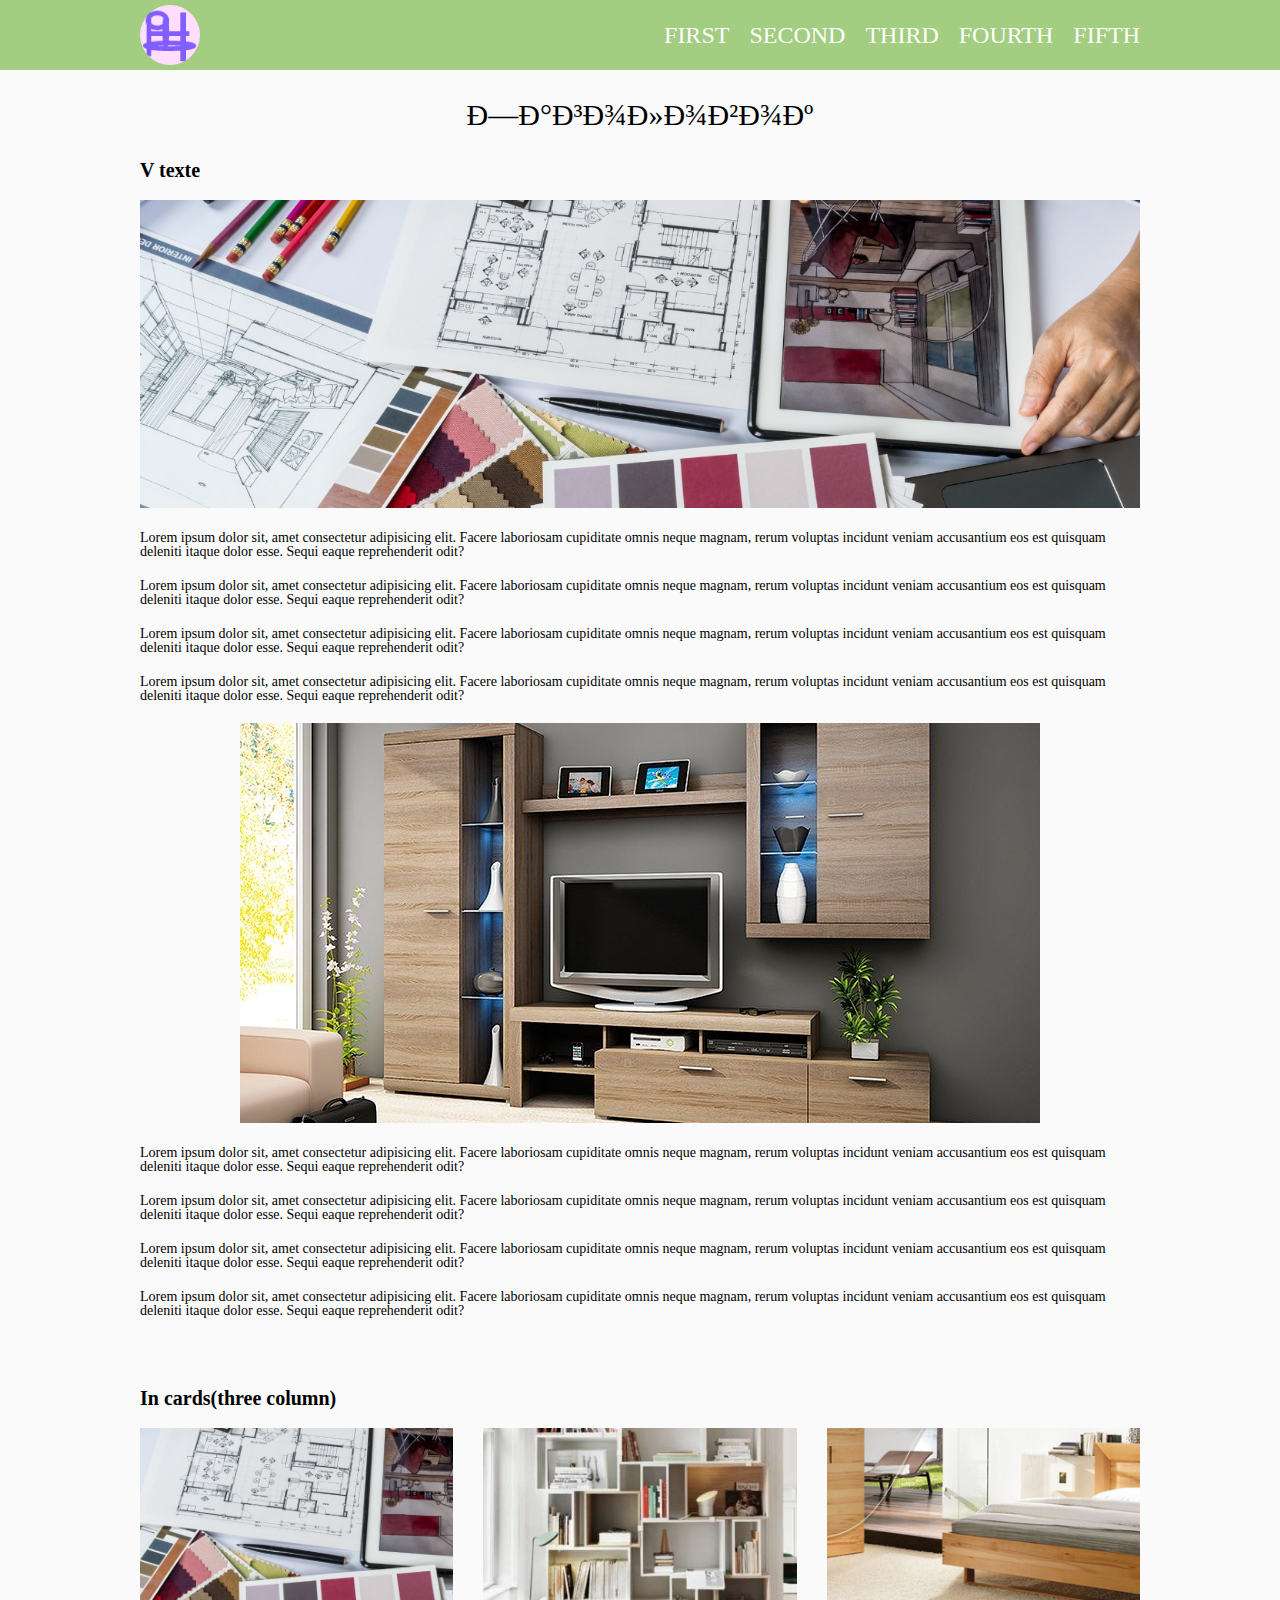
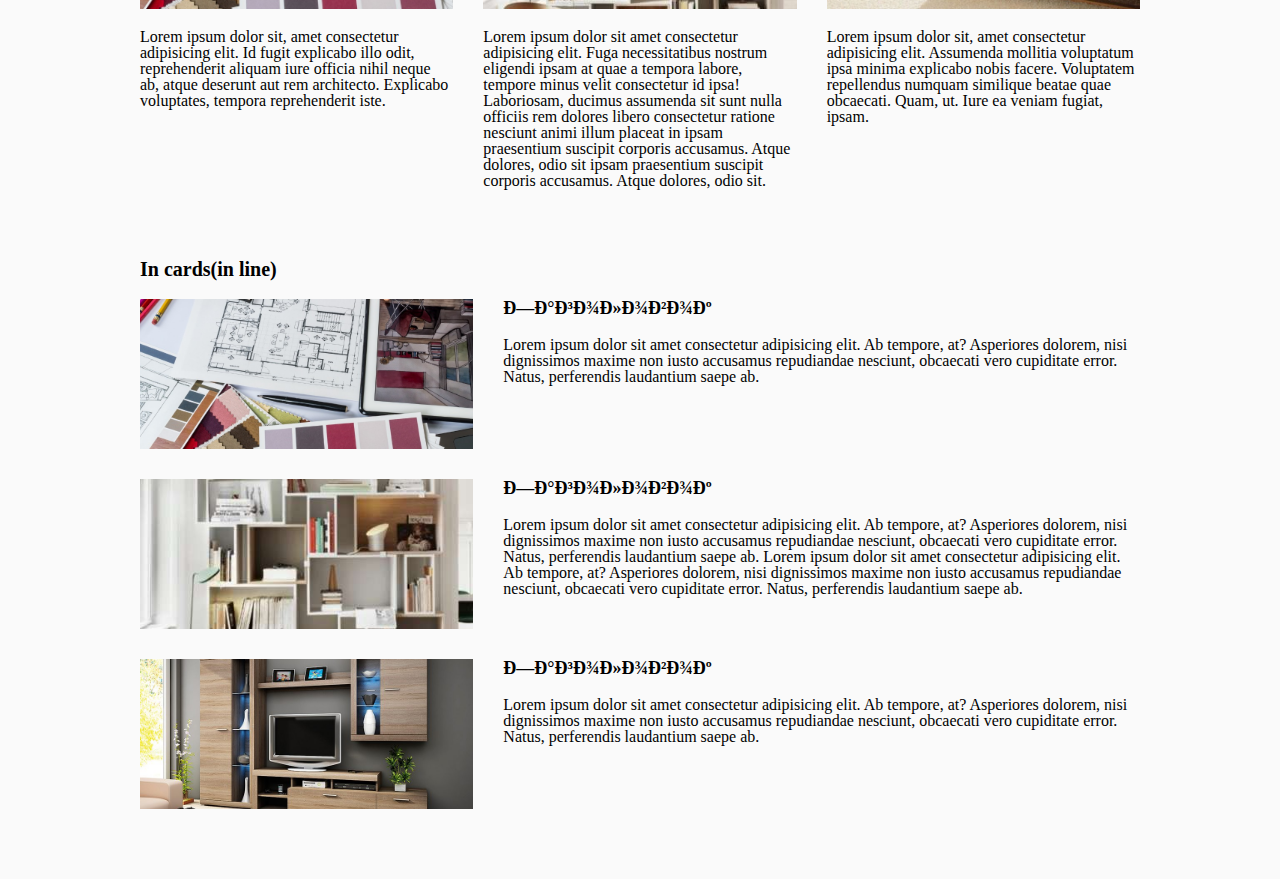
<file: index.html>
<!DOCTYPE html>
<html lang="ru">

<head>
	<title>animation</title>
	<meta charset="utf=8">
	<meta name="format-detection" content="telephone=no">
	<link rel="stylesheet" href="css/style.css">
	<meta name="viewport" content="width=device-width, initial-scale=1.0, maximum-scale=1.0, user-scalable=0">
</head>

<body>
	<div class="wrapper">
<header class="header">
	<div class="container">
		<div class="header__row">
			<a href="" class="header__logo">
				<img src="img/logo.ico" alt="#">
			</a>
			<div class="header__burger">
				<span></span>
			</div>
			<nav class="header__menu">
				<ul class="header__list">
					<li>
						<a href="" class="header__link">first</a>
					</li>
					<li>
						<a href="" class="header__link">second</a>
					</li>
					<li>
						<a href="" class="header__link">third</a>
					</li>
					<li>
						<a href="" class="header__link">fourth</a>
					</li>
					<li>
						<a href="" class="header__link">fifth</a>
					</li>
				</ul>
			</nav>
		</div>
	</div>
</header>		<div class="content">
			<div class="container">
				<h1>Заголовок</h1>
				<section class="text">
					<h2 class="text__title title">V texte</h2>
					<div class="block">
						<div class="text__img">
							<img src="img/1.jpg" alt="#">
						</div>
					</div>
					<div class="text__value">
						<p>Lorem ipsum dolor sit, amet consectetur adipisicing elit. Facere laboriosam cupiditate omnis neque
							magnam, rerum voluptas incidunt veniam accusantium eos est quisquam deleniti itaque dolor esse.
							Sequi eaque reprehenderit odit?</p>
						<p>Lorem ipsum dolor sit, amet consectetur adipisicing elit. Facere laboriosam cupiditate omnis neque
							magnam, rerum voluptas incidunt veniam accusantium eos est quisquam deleniti itaque dolor esse.
							Sequi eaque reprehenderit odit?</p>
						<p>Lorem ipsum dolor sit, amet consectetur adipisicing elit. Facere laboriosam cupiditate omnis neque
							magnam, rerum voluptas incidunt veniam accusantium eos est quisquam deleniti itaque dolor esse.
							Sequi eaque reprehenderit odit?</p>
						<p>Lorem ipsum dolor sit, amet consectetur adipisicing elit. Facere laboriosam cupiditate omnis neque
							magnam, rerum voluptas incidunt veniam accusantium eos est quisquam deleniti itaque dolor esse.
							Sequi eaque reprehenderit odit?</p>
					</div>
					<div class="block">
						<div class="text__img">
							<img src="img/2.jpg" alt="#">
						</div>
					</div>
					<div class="text__value">
						<p>Lorem ipsum dolor sit, amet consectetur adipisicing elit. Facere laboriosam cupiditate omnis neque
							magnam, rerum voluptas incidunt veniam accusantium eos est quisquam deleniti itaque dolor esse.
							Sequi eaque reprehenderit odit?</p>
						<p>Lorem ipsum dolor sit, amet consectetur adipisicing elit. Facere laboriosam cupiditate omnis neque
							magnam, rerum voluptas incidunt veniam accusantium eos est quisquam deleniti itaque dolor esse.
							Sequi eaque reprehenderit odit?</p>
						<p>Lorem ipsum dolor sit, amet consectetur adipisicing elit. Facere laboriosam cupiditate omnis neque
							magnam, rerum voluptas incidunt veniam accusantium eos est quisquam deleniti itaque dolor esse.
							Sequi eaque reprehenderit odit?</p>
						<p>Lorem ipsum dolor sit, amet consectetur adipisicing elit. Facere laboriosam cupiditate omnis neque
							magnam, rerum voluptas incidunt veniam accusantium eos est quisquam deleniti itaque dolor esse.
							Sequi eaque reprehenderit odit?</p>
					</div>
				</section>
				<section class="cards">
					<h2 class="cards__title title">In cards(three column)</h2>
					<div class="cards__row">
						<div class="cards__column">
							<div class="cards__item">
								<div class="cards__img">
									<img src="img/1.jpg" alt="">
								</div>
								<div class="cards__text">
									Lorem ipsum dolor sit, amet consectetur adipisicing elit. Id fugit explicabo illo odit,
									reprehenderit aliquam iure officia nihil neque ab, atque deserunt aut rem architecto.
									Explicabo voluptates, tempora reprehenderit iste.
								</div>
							</div>
						</div>
						<div class="cards__column">
							<div class="cards__item">
								<div class="cards__img">
									<img src="img/3.jpg" alt="">
								</div>
								<div class="cards__text">
									Lorem ipsum dolor sit amet consectetur adipisicing elit. Fuga necessitatibus nostrum eligendi
									ipsam at quae a tempora labore, tempore minus velit consectetur id ipsa! Laboriosam, ducimus
									assumenda sit sunt nulla officiis rem dolores libero consectetur ratione nesciunt animi illum
									placeat in ipsam praesentium suscipit corporis accusamus. Atque dolores, odio sit ipsam
									praesentium suscipit corporis accusamus. Atque dolores, odio sit.
								</div>
							</div>
						</div>
						<div class="cards__column">
							<div class="cards__item">
								<div class="cards__img">
									<img src="img/4.jpg" alt="">
								</div>
								<div class="cards__text">
									Lorem ipsum dolor sit, amet consectetur adipisicing elit. Assumenda mollitia voluptatum ipsa
									minima explicabo nobis facere. Voluptatem repellendus numquam similique beatae quae
									obcaecati. Quam, ut. Iure ea veniam fugiat, ipsam.
								</div>
							</div>
						</div>
					</div>
				</section>
				<section class="items">
					<h2 class="items__title title">In cards(in line)</h2>
					<div class="items__item">
						<div class="items__image">
							<img src="img/1.jpg" alt="">
						</div>
						<div class="items__body">
							<div class="items__label">Заголовок</div>
							<div class="items__text">Lorem ipsum dolor sit amet consectetur adipisicing elit. Ab tempore, at?
								Asperiores dolorem, nisi dignissimos maxime non iusto accusamus repudiandae nesciunt, obcaecati
								vero cupiditate error. Natus, perferendis laudantium saepe ab.</div>
						</div>
					</div>
					<div class="items__item">
						<div class="items__image">
							<img src="img/3.jpg" alt="">
						</div>
						<div class="items__body">
							<div class="items__label">Заголовок</div>
							<div class="items__text">Lorem ipsum dolor sit amet consectetur adipisicing elit. Ab tempore, at?
								Asperiores dolorem, nisi dignissimos maxime non iusto accusamus repudiandae nesciunt, obcaecati
								vero cupiditate error. Natus, perferendis laudantium saepe ab. Lorem ipsum dolor sit amet
								consectetur adipisicing elit. Ab tempore, at? Asperiores dolorem, nisi dignissimos maxime non
								iusto accusamus repudiandae nesciunt, obcaecati vero cupiditate error. Natus, perferendis
								laudantium saepe ab.</div>
						</div>
					</div>
					<div class="items__item">
						<div class="items__image">
							<img src="img/2.jpg" alt="">
						</div>
						<div class="items__body">
							<div class="items__label">Заголовок</div>
							<div class="items__text">Lorem ipsum dolor sit amet consectetur adipisicing elit. Ab tempore, at?
								Asperiores dolorem, nisi dignissimos maxime non iusto accusamus repudiandae nesciunt, obcaecati
								vero cupiditate error. Natus, perferendis laudantium saepe ab.</div>
						</div>
					</div>
				</section>
			</div>
		</div>

<footer class="footer">
	<div class="container">
		<div class="footer__row">
			
		</div>
	</div>
</footer>
	</div>
<script src="https://code.jquery.com/jquery-3.3.1.js"></script>
<script src="js/script.js"></script></body>

</html>
</file>
<file: css/style.css>
@charset "UTF-8";
/*Обнуление*/
* {
  padding: 0;
  margin: 0;
  border: 0;
}

*, *:before, *:after {
  box-sizing: border-box;
}

:focus, :active {
  outline: none;
}

a:focus, a:active {
  outline: none;
}

nav, footer, header, aside {
  display: block;
}

html, body {
  height: 100%;
  min-width: 320px;
}

body {
  line-height: 1;
  font-size: 14px;
  font-family: "";
  -ms-text-size-adjust: 100%;
  -moz-text-size-adjust: 100%;
  -webkit-text-size-adjust: 100%;
}

input, button, textarea {
  font-family: "";
}

input::-ms-clear {
  display: none;
}

button {
  cursor: pointer;
}

button::-moz-focus-inner {
  padding: 0;
  border: 0;
}

a, a:visited {
  text-decoration: none;
}

a:hover {
  text-decoration: none;
}

ul, li {
  list-style: none;
}

img {
  vertical-align: top;
}

h1, h2, h3, h4, h5, h6 {
  font-size: inherit;
  font-weight: inherit;
}

/*--------------------*/
body {
  background-color: #fafafa;
}

.container {
  width: 1000px;
  margin: 0 auto;
  max-width: 100%;
}

.header {
  padding: 0 10px;
  position: fixed;
  width: 100%;
  top: 0;
  left: 0;
  z-index: 50;
}
.header:before {
  content: "";
  position: absolute;
  width: 100%;
  height: 100%;
  top: 0;
  left: 0;
  background-color: #a3cd80;
  z-index: 2;
}
.header__row {
  display: flex;
  font-size: 0;
  position: relative;
  justify-content: space-between;
  align-items: center;
  height: 70px;
}
.header__logo {
  flex: 0 0 60px;
  border-radius: 50%;
  overflow: hidden;
  z-index: 3;
}
.header__logo img {
  max-width: 100%;
  display: block;
}
.header__burger {
  display: none;
}
.header__list {
  position: relative;
  z-index: 3;
  display: flex;
  font-size: 0;
}
.header__list li {
  margin: 0px 0px 0px 20px;
}
.header__link {
  color: #fff;
  font-size: 24px;
  text-transform: uppercase;
}

@media (max-width: 767px) {
  body.lock {
    overflow: hidden;
  }

  .header__row {
    height: 60px;
  }
  .header__logo {
    flex: 0 0 50px;
  }
  .header__burger {
    display: block;
    position: relative;
    width: 30px;
    height: 20px;
    z-index: 3;
  }
  .header__burger:before, .header__burger:after {
    content: "";
    position: absolute;
    width: 100%;
    height: 2px;
    background-color: #fff;
    left: 0;
    transition: all 0.7s ease 0s;
  }
  .header__burger:before {
    top: 0;
  }
  .header__burger:after {
    bottom: 0;
  }
  .header__burger span {
    position: absolute;
    width: 100%;
    height: 2px;
    top: 9px;
    left: 0;
    background-color: #fff;
    transition: all 0.7s ease 0s;
  }
  .header__burger.active span {
    transform: scale(0);
  }
  .header__burger.active:before {
    top: 9px;
    transform: rotate(45deg);
  }
  .header__burger.active:after {
    bottom: 9px;
    transform: rotate(-45deg);
  }
  .header__menu {
    position: fixed;
    background-color: #325523;
    overflow: auto;
    top: 0;
    left: 0;
    width: 100%;
    height: 100%;
    transform: translate3d(0px, -100%, 0px);
    transition: all 0.7s ease 0s;
  }
  .header__menu.active {
    transform: translate3d(0px, 0px, 0px);
  }
  .header__list {
    text-align: center;
    margin: 100px 10px 30px 10px;
    display: block;
  }
  .header__list li {
    position: relative;
    margin: 40px 0px 0px 0px;
  }
  .header__list li:after {
    content: "";
    position: absolute;
    background-color: #fff;
    width: 4px;
    height: 4px;
    bottom: -20px;
    left: 50%;
    transform: translate3d(-50%, 0, 0);
  }
  .header__list li:last-child:after {
    display: none;
  }
  .header__link {
    font-size: 30px;
  }
}
.content {
  color: #000;
  padding: 40px 10px;
}

h1 {
  text-align: center;
  margin: 60px 0 30px 0;
  font-size: 30px;
  color: #000;
}

.text {
  margin: 0px 0px 70px 0px;
}
.text__img {
  text-align: center;
  transition: all 0.7s ease 0s;
}
.text__img img {
  max-width: 100%;
}
.text__img:hover {
  transform: scale(1.2);
}
.text__value p {
  margin: 20px 0px;
}

.title {
  font-weight: bold;
  font-size: 20px;
  margin-bottom: 20px;
}

.block {
  width: 100%;
  display: inline-block;
  overflow: hidden;
}

.cards {
  margin: 0px 0px 70px 0px;
}
.cards__row {
  display: flex;
  font-size: 0;
  margin: 0px -15px 70px;
}
@media (max-width: 767px) {
  .cards__row {
    display: block;
  }
}
.cards__column {
  flex: 0 1 33.333%;
  padding: 0px 15px;
}
.cards__img {
  padding: 0px 0px 58% 0px;
  overflow: hidden;
  margin: 0px 0px 20px 0px;
  position: relative;
}
.cards__img img {
  object-fit: cover;
  object-position: center;
  width: 100%;
  height: 100%;
  position: absolute;
  top: 0;
  left: 0;
  transition: all 0.3s ease 0s;
}
.cards__img img:hover {
  transform: scale(1.08);
}
.cards__text {
  font-size: 16px;
}
@media (max-width: 767px) {
  .cards__text {
    margin-bottom: 30px;
  }
}

.items__item {
  display: flex;
  font-size: 0;
  margin: 0px 0px 30px 0px;
}
@media (max-width: 767px) {
  .items__item {
    display: block;
  }
}
.items__image {
  min-height: 150px;
  flex: 0 0 33.333%;
  overflow: hidden;
  position: relative;
}
.items__image img {
  width: 100%;
  height: 100%;
  object-fit: cover;
  position: absolute;
  top: 0;
  left: 0;
  transition: all 0.3s ease 0s;
}
.items__image img:hover {
  transform: scale(1.08);
}
.items__body {
  flex: 1 1 auto;
  margin: 0px 0px 0px 30px;
}
@media (max-width: 767px) {
  .items__body {
    margin: 30px 0 0 0;
  }
}
.items__label {
  display: inline-block;
  font-size: 18px;
  font-weight: bold;
  margin: 0px 0px 20px 0px;
}
.items__text {
  font-size: 16px;
}
</file>
